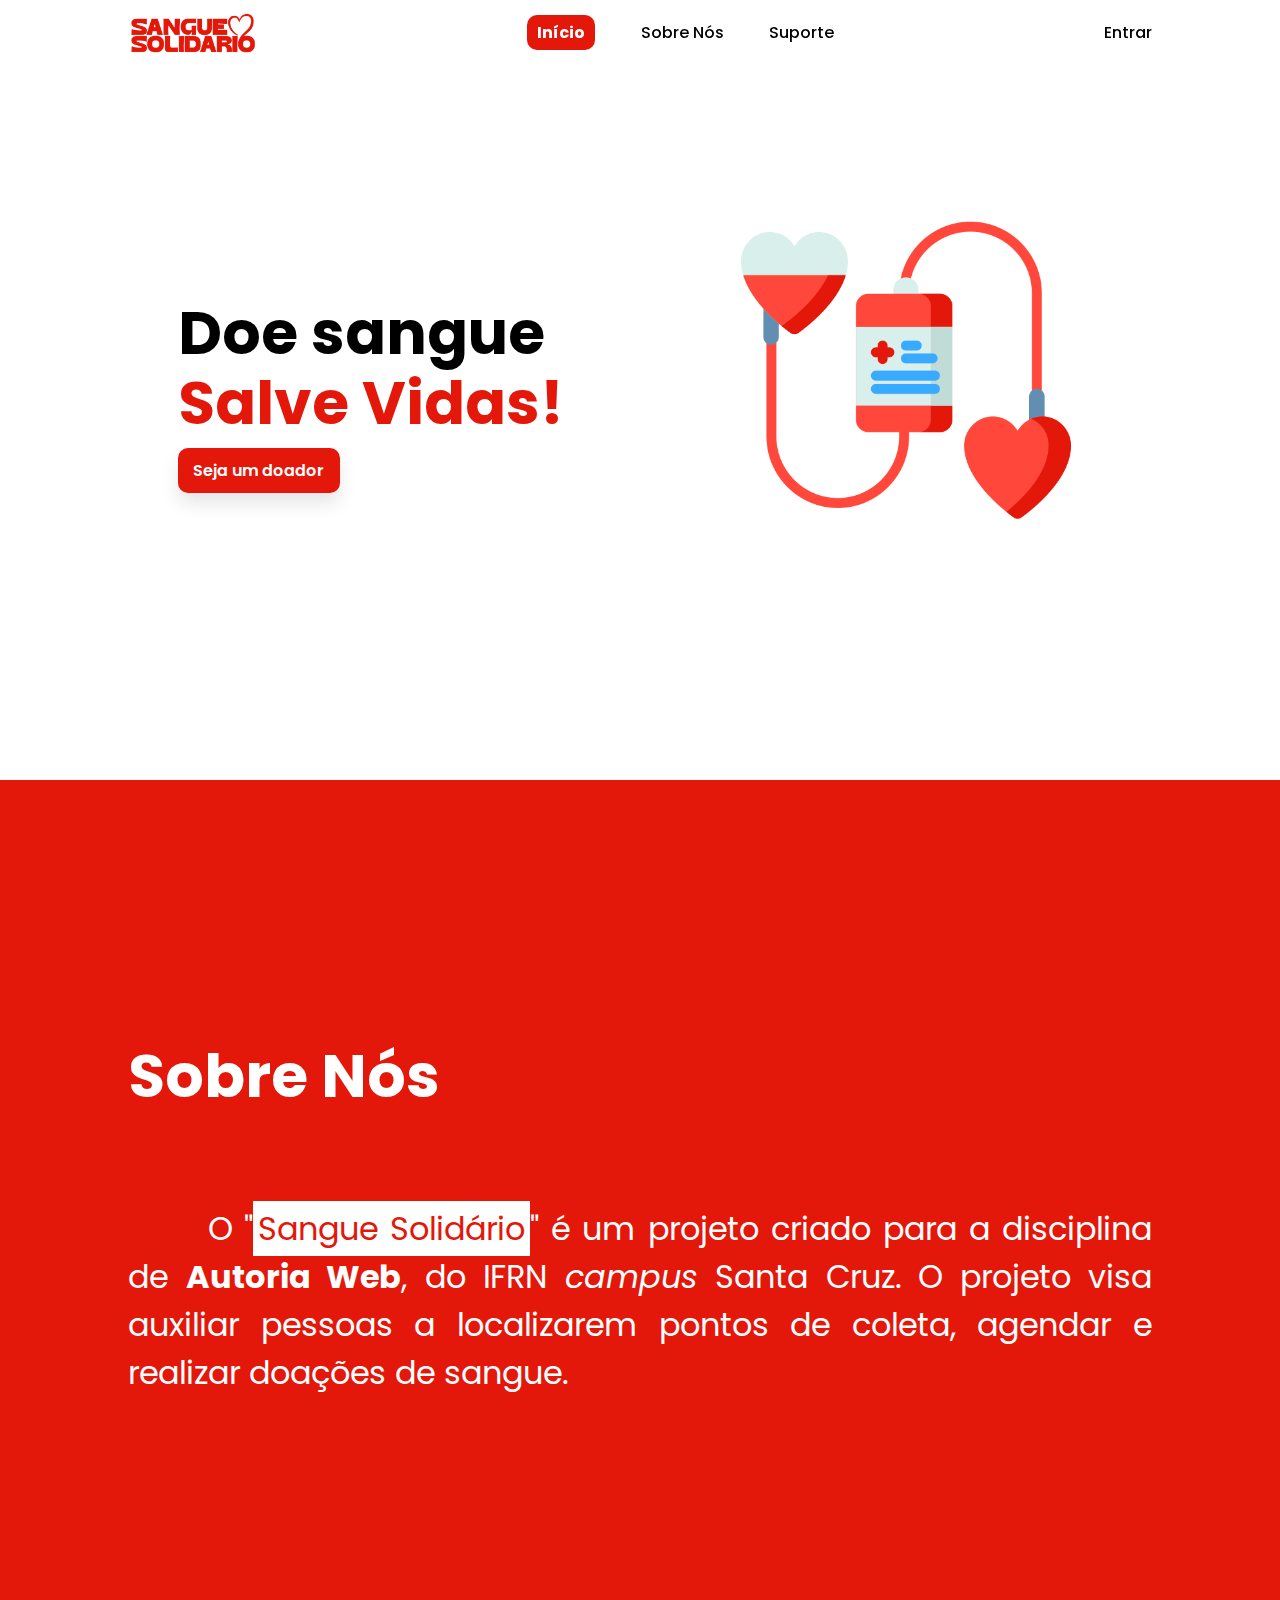
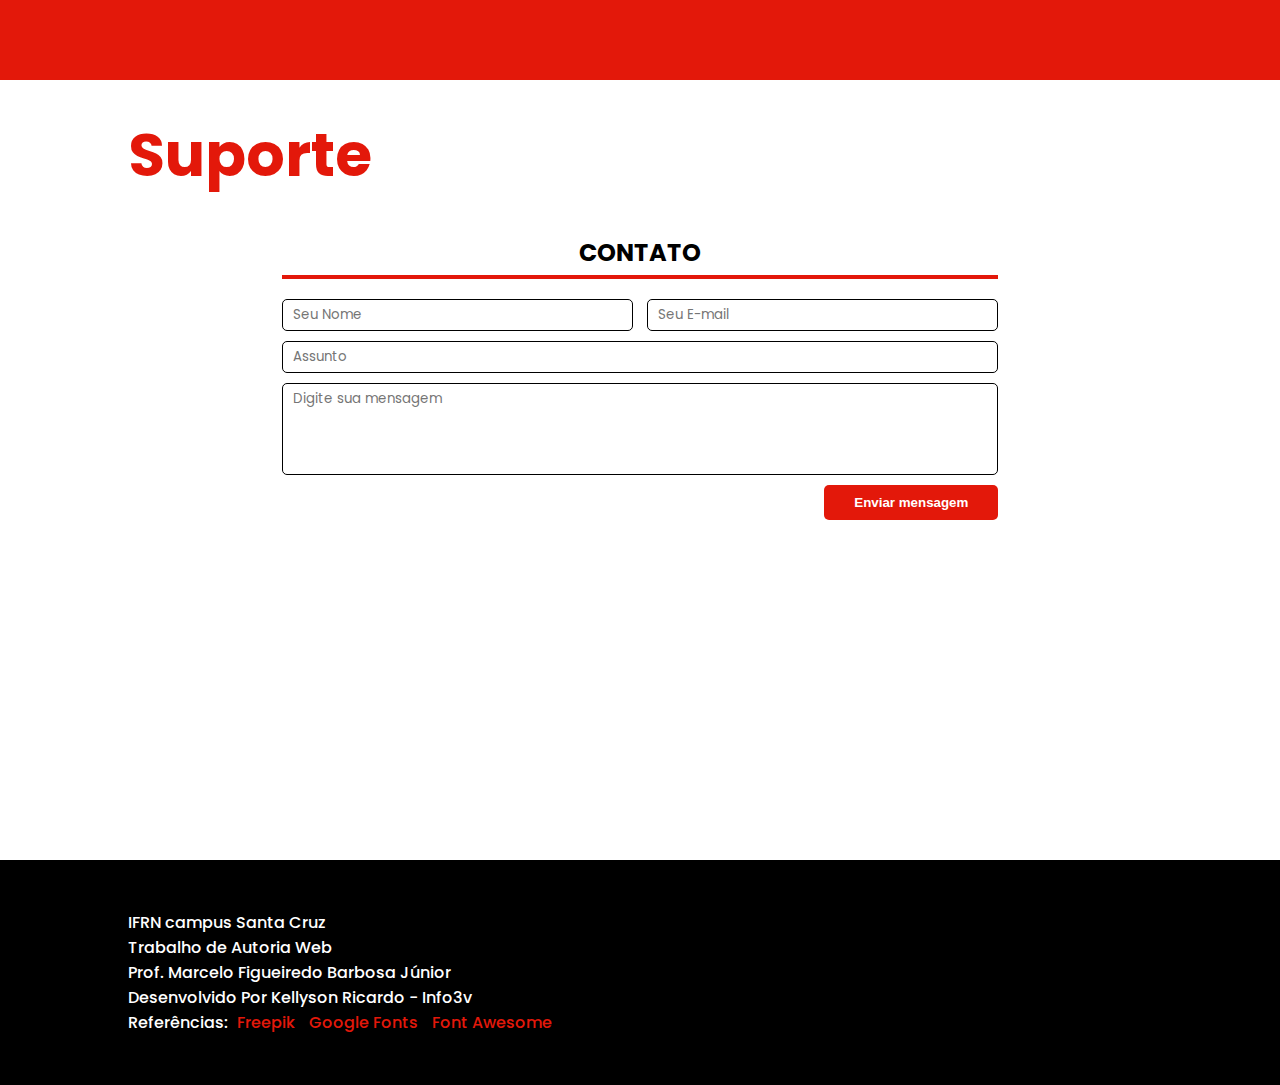
<file: index.html>
<!DOCTYPE html>
<html lang="pt-br">
<head>
    <meta charset="UTF-8">
    <meta name="viewport" content="width=device-width, initial-scale=1.0">
    <link rel="stylesheet" href="assets/styles/index.css">
    <link rel="stylesheet" href="assets/styles/footer.css">
    <link rel="stylesheet" href="https://cdnjs.cloudflare.com/ajax/libs/font-awesome/6.6.0/css/all.min.css" integrity="sha512-Kc323vGBEqzTmouAECnVceyQqyqdsSiqLQISBL29aUW4U/M7pSPA/gEUZQqv1cwx4OnYxTxve5UMg5GT6L4JJg==" crossorigin="anonymous" referrerpolicy="no-referrer" />
    <link rel="shortcut icon" href="assets/doacaoSangue.png" type="image/x-icon">
    <title>Sangue Solidário</title>
</head>
<body>
    <header id="header">
        <div id="header-content">
            <img src="./assets/ssLogoVermelha.png" alt="Sangue Solidário">
            <nav>
                <a href="#inicio" class="link active">Início</a>
                <a href="#sobrenos" class="link">Sobre Nós</a>
                <a href="#suporte" class="link">Suporte</a>
            </nav>

            <a href="login.html" class="login link"><i class="fa-sharp fa-solid fa-arrow-right-to-bracket"></i> Entrar</a>
        </div>

    </header>

    <main>
        <div class="bloco" id="inicio" > <!-- Bloco inicio -->
            <div class="esquerda">
                <h1>Doe sangue <h1 class="cor-vermelho">Salve Vidas!</h1></h1>
                <a href="cadastro.html" class="link-btn">Seja um doador</a>
            </div>
            <div class="direita">
                <a target="_blank" href="https://www.flaticon.com/br/icone-gratis/doacao-de-sangue_1142143?related_id=1142143"><img src="assets/doacaoSangue.png" alt="Doação de Sangue (Crédito: Freepik)" title="Doação de Sangue (Freepik)"></a>
            </div>
        </div>

        <div class="bloco bloco-vermelho" id="sobrenos"> <!-- Bloco sobre nos-->
            <h1>Sobre Nós</h1>
            <p><span class="space"></span>
                O "<span class="destaque">Sangue Solidário</span>" é um projeto criado para a disciplina de <strong>Autoria Web</strong>, do IFRN <em>campus</em> Santa Cruz.
                O projeto visa auxiliar pessoas a localizarem pontos de coleta, agendar e realizar doações de sangue.
            </p>
        </div>
        <div class="bloco bloco-suporte" id="suporte"> <!-- Bloco suporte -->
            <h1>Suporte</h1>
            
            <form action="">
                <h2>Contato</h2>
                <div class="doisInput">
                    <input type="text" name="nome" id="nome" placeholder="Seu Nome">
                    <input type="email" name="email" id="email" placeholder="Seu E-mail">
                </div>
                <input type="text" name="assunto" id="assunto" placeholder="Assunto">
                <textarea name="mensagem" id="mensagem" rows="4" placeholder="Digite sua mensagem"></textarea>

                <div class="btn">
                    <button type="submit">Enviar mensagem</button>
                </div>
            </form>
        </div>
    </main>

    <footer>
        <p> IFRN campus Santa Cruz</p>
        <p>Trabalho de Autoria Web</p>
        <p>Prof. Marcelo Figueiredo Barbosa Júnior</p>
        <p>Desenvolvido Por Kellyson Ricardo - Info3v</p>
        <p>Referências: <a href="https://www.flaticon.com/br" target="_blank">Freepik</a>
                        <a href="https://fonts.google.com/" target="_blank">Google Fonts</a>
                        <a href="https://fontawesome.com/" target="_blank">Font Awesome</a> </p>
    </footer>

    <script>
        window.addEventListener("scroll", function() {
            let header = document.querySelector('#header')
            header.classList.toggle('rolagem', window.scrollY > 0)
        })

        const links = document.querySelectorAll('nav a');
        links.forEach(link => {
            link.addEventListener('click', function(e) {
                e.preventDefault(); // Evita o comportamento padrão

                
                const targetId = this.getAttribute('href');
                const targetElement = document.querySelector(targetId);

                // Rola suavemente para o elemento alvo
                targetElement.scrollIntoView({ behavior: 'smooth' });
            });
        });

        // Destacar link ativo ao rolar
        window.addEventListener('scroll', () => {
            let scrollPos = document.documentElement.scrollTop || document.body.scrollTop;

            links.forEach(link => {
                const targetId = link.getAttribute('href');
                const targetElement = document.querySelector(targetId);
                const elementTop = targetElement.offsetTop;
                const elementHeight = targetElement.offsetHeight;

                // Verifica se a seção está visível
                if (scrollPos >= elementTop && scrollPos < elementTop + elementHeight) {
                    links.forEach(l => l.classList.remove('active')); // Remove a classe 'active' de todos
                    link.classList.add('active'); // Adiciona a classe 'active' ao link atual
                }
            });
        });
    </script>
</body>
</html>
</file>
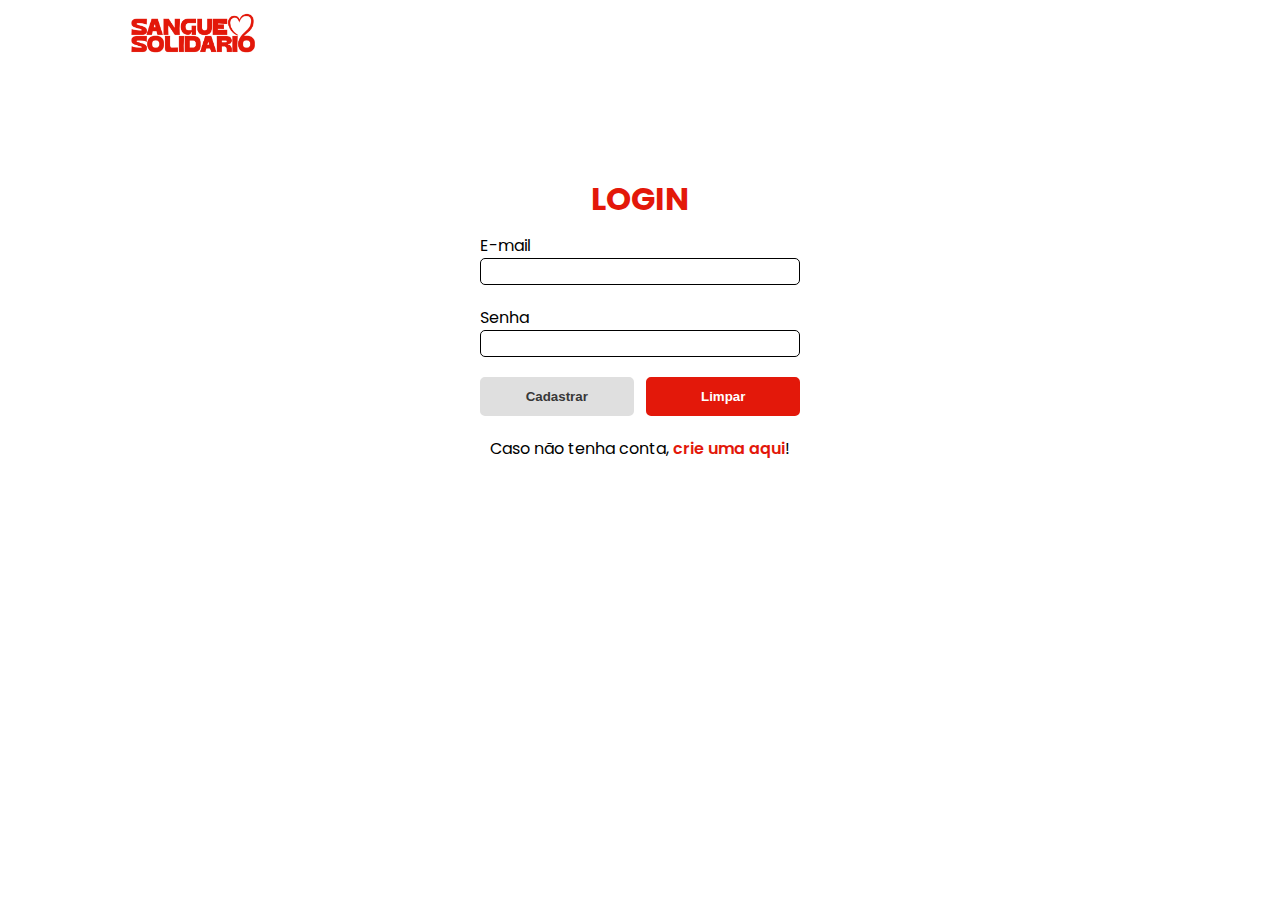
<file: login.html>
<!DOCTYPE html>
<html lang="pt-br">
<head>
    <meta charset="UTF-8">
    <meta name="viewport" content="width=device-width, initial-scale=1.0">
    <link rel="shortcut icon" href="assets/doacaoSangue.png" type="image/x-icon">
    <link rel="stylesheet" href="assets/styles/entradas.css">
    <title>Login</title>
</head>
<body>
    <header>
        <img src="./assets/ssLogoVermelha.png" alt="Sangue Solidário">
    </header>
    
    <main>
        <form action="" id="form-login">
            <div class="titulo">
                <h1>LOGIN</h1>
            </div>

            <div class="input">
                <div class="ipt1">
                    <label for="email">E-mail</label>
                    <input type="email" name="email" id="email" required>
                </div>
            </div>

            <div class="input">
                <div class="ipt1">
                    <label for="senha">Senha</label>
                    <input type="password" name="senha" id="senha" required>
                </div>
            </div>

            <div class="input">
                <div class="ipt2">
                    <input type="submit" value="Cadastrar" disabled>
                </div>
                <div class="ipt2">
                    <input type="reset" value="Limpar">
                </div>
            </div>
            <p id="texto-login">Caso não tenha conta, <a href="cadastro.html" id="login" >crie uma aqui</a>!</p>
        </form>
    </main>
</body>
</html>
</file>
<file: assets/styles/index.css>
@import url('https://fonts.googleapis.com/css2?family=Poppins:ital,wght@0,100;0,200;0,300;0,400;0,500;0,600;0,700;0,800;0,900;1,100;1,200;1,300;1,400;1,500;1,600;1,700;1,800;1,900&display=swap');
@import './cores.css';

body {
    font-family: "Poppins", sans-serif;
    margin: 0;
}

#header {
    width: 100vw;
    position: fixed;
    top: 0;
    left: 0;
}

#header.rolagem {
    background-color: var(--branco);
    box-shadow: 0px 10px 84px -3px rgba(0,0,0,0.2);
}

#header-content {
    height: 5vh;
    padding: 10px 10vw;
    display: flex;
    flex-direction: row;
    justify-content: space-between;
    align-items: center;
}

#header-content img {
    height: 100%;
}

nav {
    width: 30%;
    display: inherit;
    justify-content: space-between;
    align-items: center;
}

.link {
    text-decoration: none;
    color: var(--preto);
    font-weight: 500;
    transition: .3s;
}

.link:hover {
    font-weight: 700;
}

a.active {
    background-color: var(--vermelho);
    color: var(--branco);
    padding: 5px 10px;
    border-radius: 10px;
    font-weight: 700;
}

h1 {
    margin: 0;
    font-size: 60px;
}
.cor-vermelho {
    margin-top: -20px;
    color: var(--vermelho);
}

main .bloco {
    height: 80vh;
    display: flex;
    flex-direction: row;
    justify-content: space-around;
    padding: 30px 10vw;
}

main .bloco .esquerda, main .bloco .direita {
    width: 50%;
    padding: 10px;
    display: inherit;
    flex-direction: column;
    justify-content: center;
}

main .bloco .esquerda .link-btn {
    text-decoration: none;
    color: var(--branco);
    background-color: var(--vermelho);
    width: 30%;
    padding: 10px;
    border-radius: 10px;
    text-align: center;
    font-weight: 600;
    box-shadow: 0px 10px 18px 0px rgba(0,0,0,0.1);
    transition: 0.5s;
}

main .bloco .esquerda {
    padding-left: 50px;
}

main .bloco .esquerda .link-btn:hover, 
.bloco-suporte form .btn button:hover {
    background-color: var(--branco);
    color: var(--vermelho);
    border: 2px solid var(--vermelho);
    box-shadow: 0px 10px 18px 0px rgba(0,0,0,0.3);
}

main .bloco .direita a {
    text-align: center;
}

main .bloco .direita img {
    width: 70%;
}


.bloco-vermelho {
    display: flex !important;
    flex-direction: column !important;
    background-color: var(--vermelho);
    color: var(--branco);
    justify-content: center !important;
    padding-block: 10vh !important;
    height: 80vh !important;
}

.bloco-vermelho h1 {
    margin-bottom: 5%;
} 

.bloco-vermelho p {
    font-size: 32px;
    text-align: justify;
}

.space {
    margin-inline: 40px;
}
.destaque {
    padding: 5px;
    background-color: var(--branco);
    color: var(--vermelho);
}

.bloco-suporte {
    justify-content: start !important;
    flex-direction: column !important;
}

.bloco-suporte h1 {
    color: var(--vermelho) !important;
}

form {
    width: 70%;
    margin-inline: auto;
    display: flex;
    flex-direction: column;
    padding: 10px 40px;
}

form h2 {
    text-align: center;
    text-transform: uppercase;
    padding-block: 5px;
    border-bottom: 4px solid var(--vermelho);
}
form input, form textarea {
    padding: 5px 10px;
    outline: none;
    border: 1px solid var(--preto);
    border-radius: 5px;
    resize: none;
    font-family: "Poppins", Helvetica, sans-serif;
    margin-bottom: 10px;
}

form .doisInput {
    display: flex;
    flex-direction: row;
    justify-content: space-between;
}

form .doisInput input {
    width: 46%;
}

form .btn {
    display: inherit;
    justify-content: end;
}

form .btn button {
    padding: 10px 30px;
    outline: 0;
    border: 0;
    background-color: var(--vermelho);
    color: var(--branco);
    font-weight: 700;
    border-radius: 5px;
    transition: .5s;
}
</file>
<file: assets/styles/footer.css>
@import './cores.css';

footer {
    background-color: var(--preto);
    color: var(--branco);
    padding: 50px 10vw;
}

footer p {
    font-weight: 500;
    margin: 0;
}

footer a {
    text-decoration: none;
    margin-inline: 5px;
    color: var(--vermelho);
    transition: .5s;
}

footer a:hover {
    color: var(--branco);
    text-decoration: underline;
}
</file>
<file: assets/styles/entradas.css>
@import url('https://fonts.googleapis.com/css2?family=Poppins:ital,wght@0,100;0,200;0,300;0,400;0,500;0,600;0,700;0,800;0,900;1,100;1,200;1,300;1,400;1,500;1,600;1,700;1,800;1,900&display=swap');
@import './cores.css';

body {
    font-family: "Poppins", sans-serif;
    margin: 0;
    overflow: hidden;
}

header {
    height: 5vh;
    padding: 10px 10vw;
}

header img {
    height: 100%;
}

#form-login {
    width: 25%;
    margin-block: 10vh;
}

#form-login .input {
    margin-bottom: 20px;
}

#form-login .titulo h1 {
    margin-block: 10px;
}

form {
    width: 60vw;
    padding: 10px 40px;
    margin-inline: auto;
}

form .titulo h1 {
    margin: 0;
    text-transform: uppercase;
    color: var(--vermelho);
    text-align: center;
}

form .input {
    width: 100%;
    display: flex;
    flex-direction: row;
    justify-content: space-between;
    align-items: center;
    margin-bottom: 10px;
}

form .input .ipt1 {
    display: inherit;
    flex-direction: column;
    width: 100%;
}

form .input .ipt2 {
    display: inherit;
    flex-direction: column;
    width: 48%;
}

form .input .ipt3 {
    display: inherit;
    flex-direction: column;
    width: 32%;
}

form .input .ipt1 .doisInputs {
    display: flex;
    flex-direction: row;
}

form input, form select {
    padding: 5px 10px;
    outline: none;
    border: 1.5px solid var(--preto);
    border-radius: 5px;
    transition: .2s;
}

form input:focus, form select:focus {
    border-color: var(--vermelho);
}

form input[type='submit'],
form input[type='reset'] {
    padding: 10px 20px;
    outline: none;
    border: 2px solid var(--vermelho);
    background-color: var(--vermelho);
    color: var(--branco);
    font-weight: 600;
    border-radius: 5px;
    transition: .2s;
}

form input:disabled {
    color: #383838;
    background-color: #dfdfdf;
    border-color: #dfdfdf;
}

form button:hover {
    color: var(--vermelho);
    background-color: transparent;
}

form p {
    text-align: center;
}

form p a {
    color: var(--vermelho);
    font-weight: 600;
    text-decoration: none;
}
</file>
